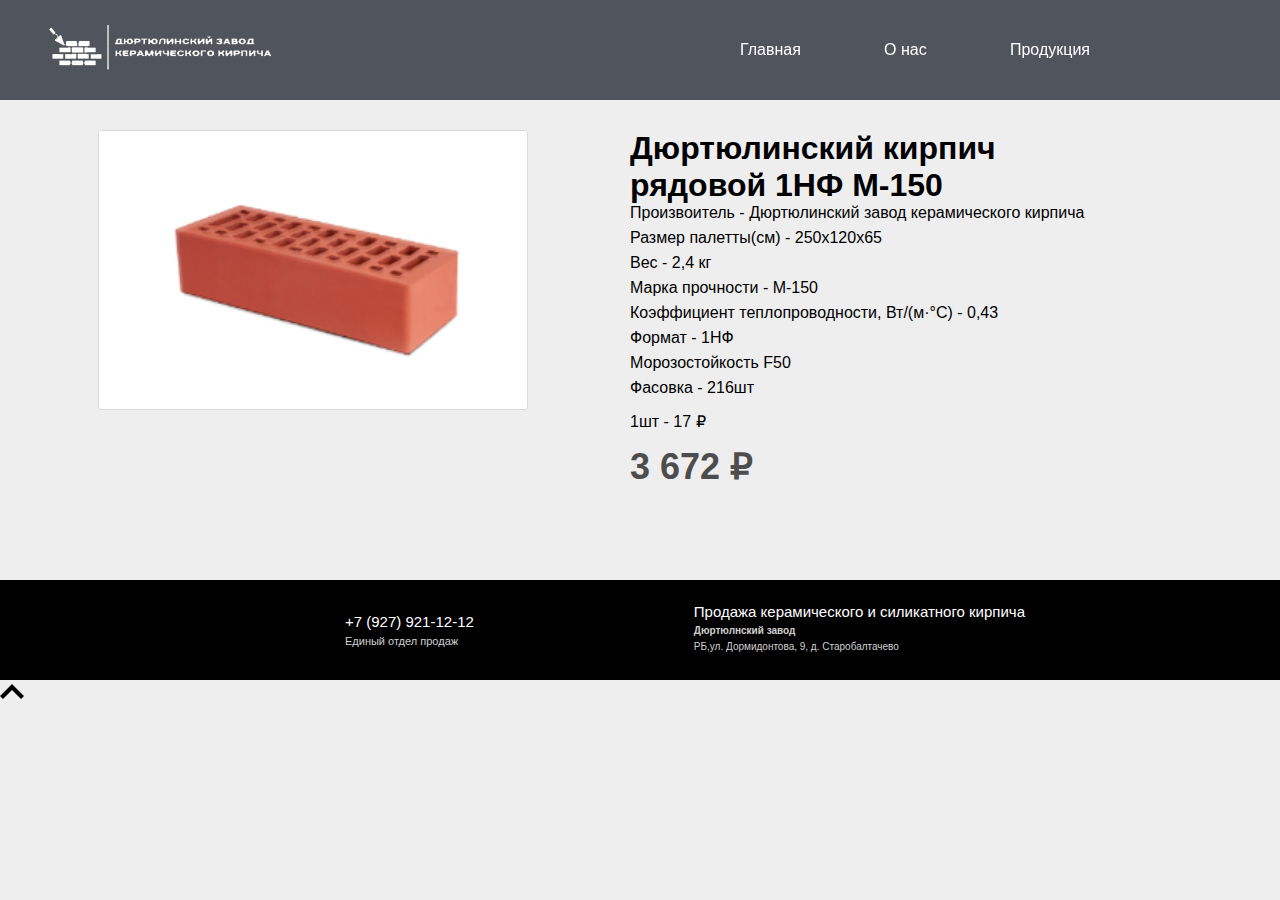
<file: info1.html>
<!DOCTYPE html>
<html lang="en">
<head>
    <meta charset="UTF-8">
    <meta http-equiv="X-UA-Compatible" content="IE=edge">
    <meta name="viewport" content="width=device-width, initial-scale=1.0">
    <link rel="icon" href="hps://i.ibb.co/GP3dyzw/IMG-6199.jpg">
    <title>Дюртюлинский завод</title>
    <link rel="stylesheet" href="./css/style.css">
    <link rel="stylesheet" href="./css/info-car.css">
    <script defer src="js/script.js"></script>
    <script defer src="js/script2.js"></script>
    <script defer src="js/simplebar.js"></script>
</head>
<body>
<!------------------------навигация------------------------>
    <div id="header" class="wrapper">
        <header class="header_container">
            <!-- Шапка -->
            <div class="cont_logo">
                <div class="logo">
                    <img src="img/logo.png">
                </div>
            </div>
            <!-- Меню сайта -->
            <nav class="nav">
                <ul>
                    <li> <a href="index.html"> Главная </a> </li>
                    <li><a href="about.html">О нас</a></li>
                    <li><a href="products.html">Продукция</a></li>
                </ul>
            </nav>

            <!-- Иконка бургерменю -->
            <div class="burger">
                <span></span>
            </div>
        </header>
    </div>
<!---------------------------------------- Инфо о товаре ---------------------------------------->

<div class="container">
    <article class="retro">
        <div class="card">
            <div class="card-slider">
                <div class="card-slider__block slider-block">
                    
                        <div class="swiper-slide">
                            <img src="img/1.png" alt="">
                        </div>
                    
                </div>
            </div>
            <div class="card-info">
                <h1 class="card-title">Дюртюлинский кирпич рядовой 1НФ М-150</h1>
                <span class="product_weight">Произвоитель - Дюртюлинский завод керамического кирпича</span>
                <span class="product_weight">Размер палетты(см) - 250х120х65</span>
                <span class="product_weight">Вес - 2,4 кг</span>
                <span class="product_weight">Марка прочности - М-150</span>
                <span class="product_weight">Коэффициент теплопроводности, Вт/(м·°C) - 0,43</span>
                <span class="product_weight">Формат - 1НФ</span>
                <span class="product_weight">Морозостойкость F50</span>
                <span class="product_packing">Фасовка - 216шт</span>
                <span class="product_packing">1шт - 17 ₽</span>
                <div class="price">
                    <span class="price__current">3 672 ₽</span>
                </div>
            </div>
        </div>
    </article>
</div>

<!------------------------подвал------------------------>
<div class="container_podval">
    <div class="razm">
            <div class="right">
                <div class="nomer">+7 (927) 921-12-12</div>
                <div class="podp">Единый отдел продаж</div>
            </div>
            <div class="left">
                <div class="nomer">Продажа керамического и силикатного кирпича</div>
                <div class="mesto"><b>Дюртюлнский завод</b></div>
                <div class="mesto">РБ,ул. Дормидонтова, 9, д. Старобалтачево</div>
            </div>
    </div>
</div>





    <div id="back_to_top" class="back-to-top">
        <svg xmlns="http://www.w3.org/2000/svg" style="transform: rotate(270deg);" width="24" height="24" viewBox="0 0 24 24"><path d="M5 3l3.057-3 11.943 12-11.943 12-3.057-3 9-9z"/></svg>
    </div>

    
   
    

</body>
</html>
</file>
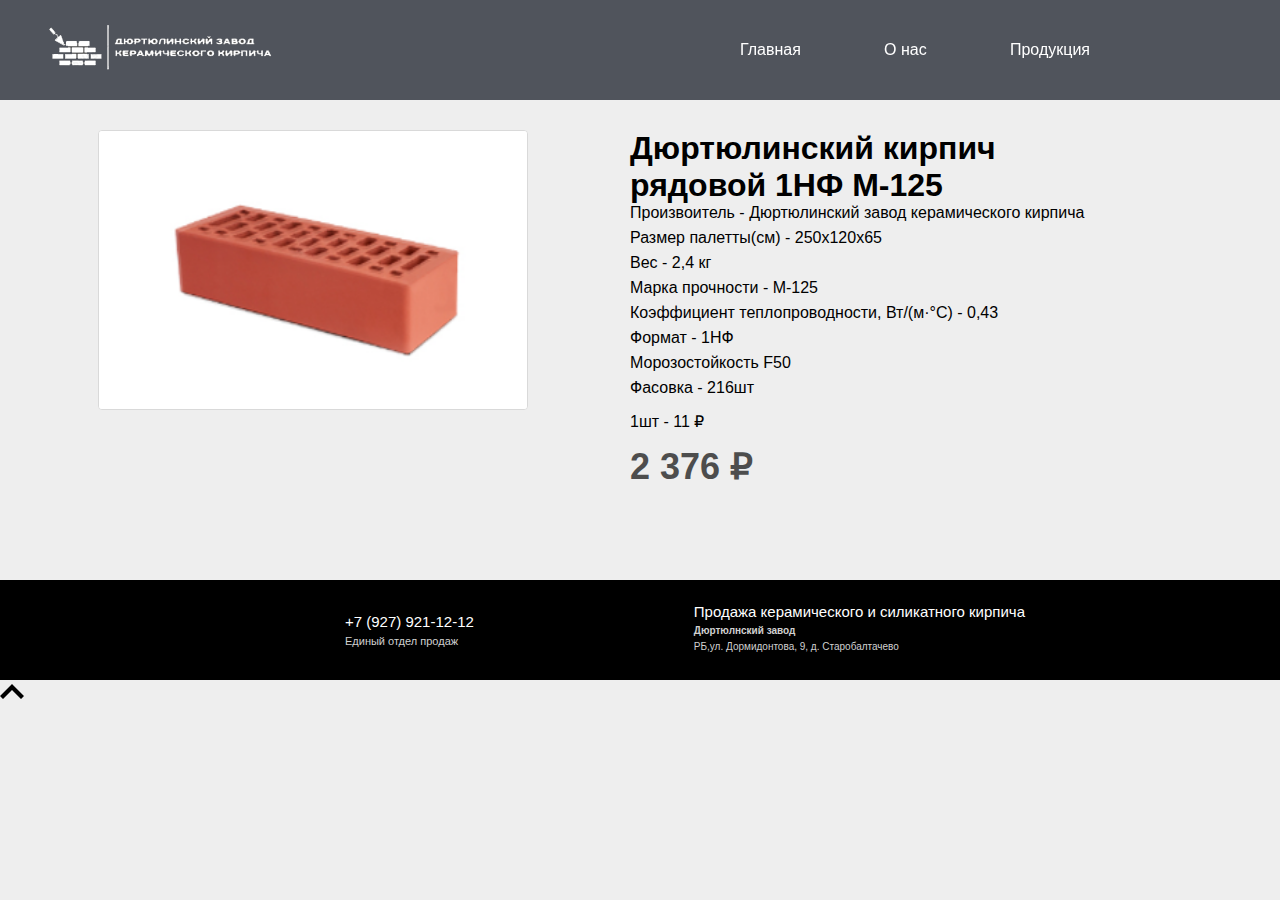
<file: info2.html>
<!DOCTYPE html>
<html lang="en">
<head>
    <meta charset="UTF-8">
    <meta http-equiv="X-UA-Compatible" content="IE=edge">
    <meta name="viewport" content="width=device-width, initial-scale=1.0">
    <link rel="icon" href="hps://i.ibb.co/GP3dyzw/IMG-6199.jpg">
    <title>Дюртюлинский завод</title>
    <link rel="stylesheet" href="./css/style.css">
    <link rel="stylesheet" href="./css/info-car.css">
    <script defer src="js/script.js"></script>
    <script defer src="js/script2.js"></script>
    <script defer src="js/simplebar.js"></script>
</head>
<body>
<!------------------------навигация------------------------>
    <div id="header" class="wrapper">
        <header class="header_container">
            <!-- Шапка -->
            <div class="cont_logo">
                <div class="logo">
                    <img src="img/logo.png">
                </div>
            </div>
            <!-- Меню сайта -->
            <nav class="nav">
                <ul>
                    <li> <a href="index.html"> Главная </a> </li>
                    <li><a href="about.html">О нас</a></li>
                    <li><a href="products.html">Продукция</a></li>
                </ul>
            </nav>

            <!-- Иконка бургерменю -->
            <div class="burger">
                <span></span>
            </div>
        </header>
    </div>
<!---------------------------------------- Инфо о товаре ---------------------------------------->

<div class="container">
    <article class="retro">
        <div class="card">
            <div class="card-slider">
                <div class="card-slider__block slider-block">
                    
                        <div class="swiper-slide">
                            <img src="img/2.png" alt="">
                        </div>
                    
                </div>
            </div>
            <div class="card-info">
                <h1 class="card-title">Дюртюлинский кирпич рядовой 1НФ М-125</h1>
                <span class="product_weight">Произвоитель - Дюртюлинский завод керамического кирпича</span>
                <span class="product_weight">Размер палетты(см) - 250х120х65</span>
                <span class="product_weight">Вес - 2,4 кг</span>
                <span class="product_weight">Марка прочности - М-125</span>
                <span class="product_weight">Коэффициент теплопроводности, Вт/(м·°C) - 0,43</span>
                <span class="product_weight">Формат - 1НФ</span>
                <span class="product_weight">Морозостойкость F50</span>
                <span class="product_packing">Фасовка - 216шт</span>
                <span class="product_packing">1шт - 11 ₽</span>
                <div class="price">
                    <span class="price__current">2 376 ₽</span>
                </div>
            </div>
        </div>
    </article>
</div>

<!------------------------подвал------------------------>
<div class="container_podval">
    <div class="razm">
            <div class="right">
                <div class="nomer">+7 (927) 921-12-12</div>
                <div class="podp">Единый отдел продаж</div>
            </div>
            <div class="left">
                <div class="nomer">Продажа керамического и силикатного кирпича</div>
                <div class="mesto"><b>Дюртюлнский завод</b></div>
                <div class="mesto">РБ,ул. Дормидонтова, 9, д. Старобалтачево</div>
            </div>
    </div>
</div>





    <div id="back_to_top" class="back-to-top">
        <svg xmlns="http://www.w3.org/2000/svg" style="transform: rotate(270deg);" width="24" height="24" viewBox="0 0 24 24"><path d="M5 3l3.057-3 11.943 12-11.943 12-3.057-3 9-9z"/></svg>
    </div>

    
   
    

</body>
</html>
</file>
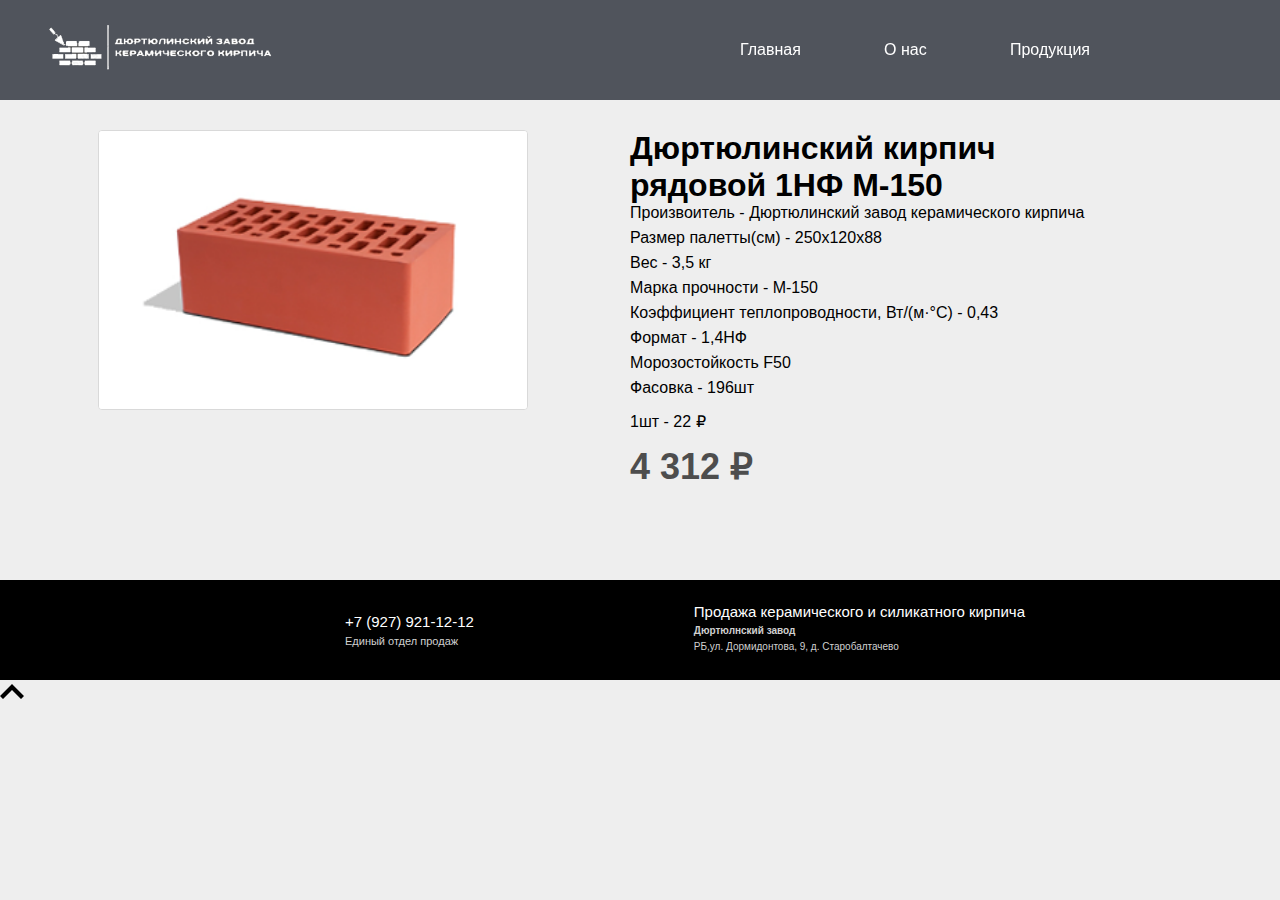
<file: info3.html>
<!DOCTYPE html>
<html lang="en">
<head>
    <meta charset="UTF-8">
    <meta http-equiv="X-UA-Compatible" content="IE=edge">
    <meta name="viewport" content="width=device-width, initial-scale=1.0">
    <link rel="icon" href="hps://i.ibb.co/GP3dyzw/IMG-6199.jpg">
    <title>Дюртюлинский завод</title>
    <link rel="stylesheet" href="./css/style.css">
    <link rel="stylesheet" href="./css/info-car.css">
    <script defer src="js/script.js"></script>
    <script defer src="js/script2.js"></script>
    <script defer src="js/simplebar.js"></script>
</head>
<body>
<!------------------------навигация------------------------>
    <div id="header" class="wrapper">
        <header class="header_container">
            <!-- Шапка -->
            <div class="cont_logo">
                <div class="logo">
                    <img src="img/logo.png">
                </div>
            </div>
            <!-- Меню сайта -->
            <nav class="nav">
                <ul>
                    <li> <a href="index.html"> Главная </a> </li>
                    <li><a href="about.html">О нас</a></li>
                    <li><a href="products.html">Продукция</a></li>
                </ul>
            </nav>

            <!-- Иконка бургерменю -->
            <div class="burger">
                <span></span>
            </div>
        </header>
    </div>
<!---------------------------------------- Инфо о товаре ---------------------------------------->

<div class="container">
    <article class="retro">
        <div class="card">
            <div class="card-slider">
                <div class="card-slider__block slider-block">
                    
                        <div class="swiper-slide">
                            <img src="img/3.png" alt="">
                        </div>
                    
                </div>
            </div>
            <div class="card-info">
                <h1 class="card-title">Дюртюлинский кирпич рядовой 1НФ М-150</h1>
                <span class="product_weight">Произвоитель - Дюртюлинский завод керамического кирпича</span>
                <span class="product_weight">Размер палетты(см) - 250х120х88</span>
                <span class="product_weight">Вес - 3,5 кг</span>
                <span class="product_weight">Марка прочности - М-150</span>
                <span class="product_weight">Коэффициент теплопроводности, Вт/(м·°C) - 0,43</span>
                <span class="product_weight">Формат - 1,4НФ</span>
                <span class="product_weight">Морозостойкость F50</span>
                <span class="product_packing">Фасовка - 196шт</span>
                <span class="product_packing">1шт - 22 ₽</span>
                <div class="price">
                    <span class="price__current">4 312 ₽</span>
                </div>
            </div>
        </div>
    </article>
</div>

<!------------------------подвал------------------------>
<div class="container_podval">
    <div class="razm">
            <div class="right">
                <div class="nomer">+7 (927) 921-12-12</div>
                <div class="podp">Единый отдел продаж</div>
            </div>
            <div class="left">
                <div class="nomer">Продажа керамического и силикатного кирпича</div>
                <div class="mesto"><b>Дюртюлнский завод</b></div>
                <div class="mesto">РБ,ул. Дормидонтова, 9, д. Старобалтачево</div>
            </div>
    </div>
</div>





    <div id="back_to_top" class="back-to-top">
        <svg xmlns="http://www.w3.org/2000/svg" style="transform: rotate(270deg);" width="24" height="24" viewBox="0 0 24 24"><path d="M5 3l3.057-3 11.943 12-11.943 12-3.057-3 9-9z"/></svg>
    </div>

    
   
    

</body>
</html>
</file>
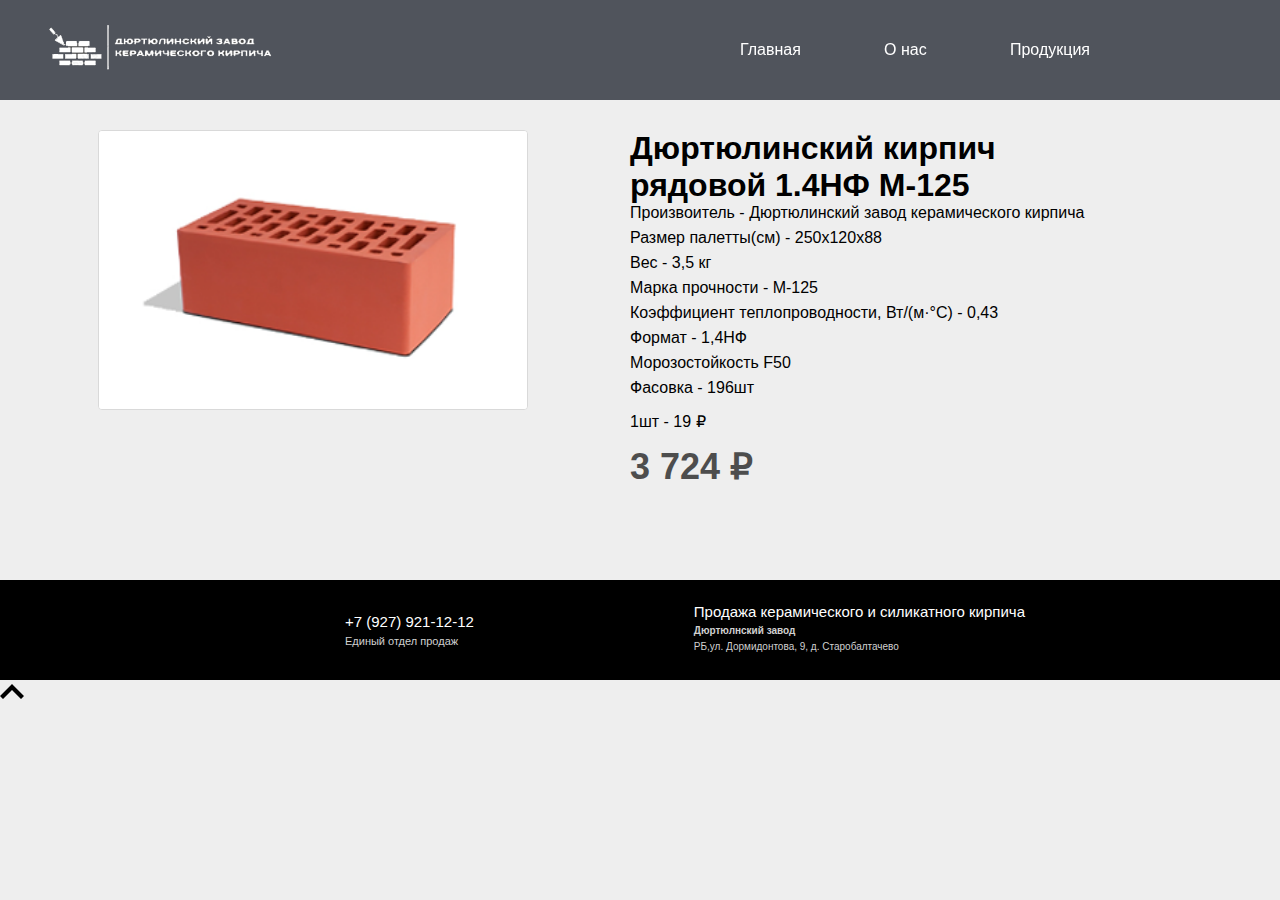
<file: info4.html>
<!DOCTYPE html>
<html lang="en">
<head>
    <meta charset="UTF-8">
    <meta http-equiv="X-UA-Compatible" content="IE=edge">
    <meta name="viewport" content="width=device-width, initial-scale=1.0">
    <link rel="icon" href="hps://i.ibb.co/GP3dyzw/IMG-6199.jpg">
    <title>Дюртюлинский завод</title>
    <link rel="stylesheet" href="./css/style.css">
    <link rel="stylesheet" href="./css/info-car.css">
    <script defer src="js/script.js"></script>
    <script defer src="js/script2.js"></script>
    <script defer src="js/simplebar.js"></script>
</head>
<body>
<!------------------------навигация------------------------>
    <div id="header" class="wrapper">
        <header class="header_container">
            <!-- Шапка -->
            <div class="cont_logo">
                <div class="logo">
                    <img src="img/logo.png">
                </div>
            </div>
            <!-- Меню сайта -->
            <nav class="nav">
                <ul>
                    <li> <a href="index.html"> Главная </a> </li>
                    <li><a href="about.html">О нас</a></li>
                    <li><a href="products.html">Продукция</a></li>
                </ul>
            </nav>

            <!-- Иконка бургерменю -->
            <div class="burger">
                <span></span>
            </div>
        </header>
    </div>
<!---------------------------------------- Инфо о товаре ---------------------------------------->

<div class="container">
    <article class="retro">
        <div class="card">
            <div class="card-slider">
                <div class="card-slider__block slider-block">
                    
                        <div class="swiper-slide">
                            <img src="img/4.png" alt="">
                        </div>
                    
                </div>
            </div>
            <div class="card-info">
                <h1 class="card-title">Дюртюлинский кирпич рядовой 1.4НФ М-125</h1>
                <span class="product_weight">Произвоитель - Дюртюлинский завод керамического кирпича</span>
                <span class="product_weight">Размер палетты(см) - 250х120х88</span>
                <span class="product_weight">Вес - 3,5 кг</span>
                <span class="product_weight">Марка прочности - М-125</span>
                <span class="product_weight">Коэффициент теплопроводности, Вт/(м·°C) - 0,43</span>
                <span class="product_weight">Формат - 1,4НФ</span>
                <span class="product_weight">Морозостойкость F50</span>
                <span class="product_packing">Фасовка - 196шт</span>
                <span class="product_packing">1шт - 19 ₽</span>
                <div class="price">
                    <span class="price__current">3 724 ₽</span>
                </div>
            </div>
        </div>
    </article>
</div>

<!------------------------подвал------------------------>
<div class="container_podval">
    <div class="razm">
            <div class="right">
                <div class="nomer">+7 (927) 921-12-12</div>
                <div class="podp">Единый отдел продаж</div>
            </div>
            <div class="left">
                <div class="nomer">Продажа керамического и силикатного кирпича</div>
                <div class="mesto"><b>Дюртюлнский завод</b></div>
                <div class="mesto">РБ,ул. Дормидонтова, 9, д. Старобалтачево</div>
            </div>
    </div>
</div>





    <div id="back_to_top" class="back-to-top">
        <svg xmlns="http://www.w3.org/2000/svg" style="transform: rotate(270deg);" width="24" height="24" viewBox="0 0 24 24"><path d="M5 3l3.057-3 11.943 12-11.943 12-3.057-3 9-9z"/></svg>
    </div>

    
   
    

</body>
</html>
</file>
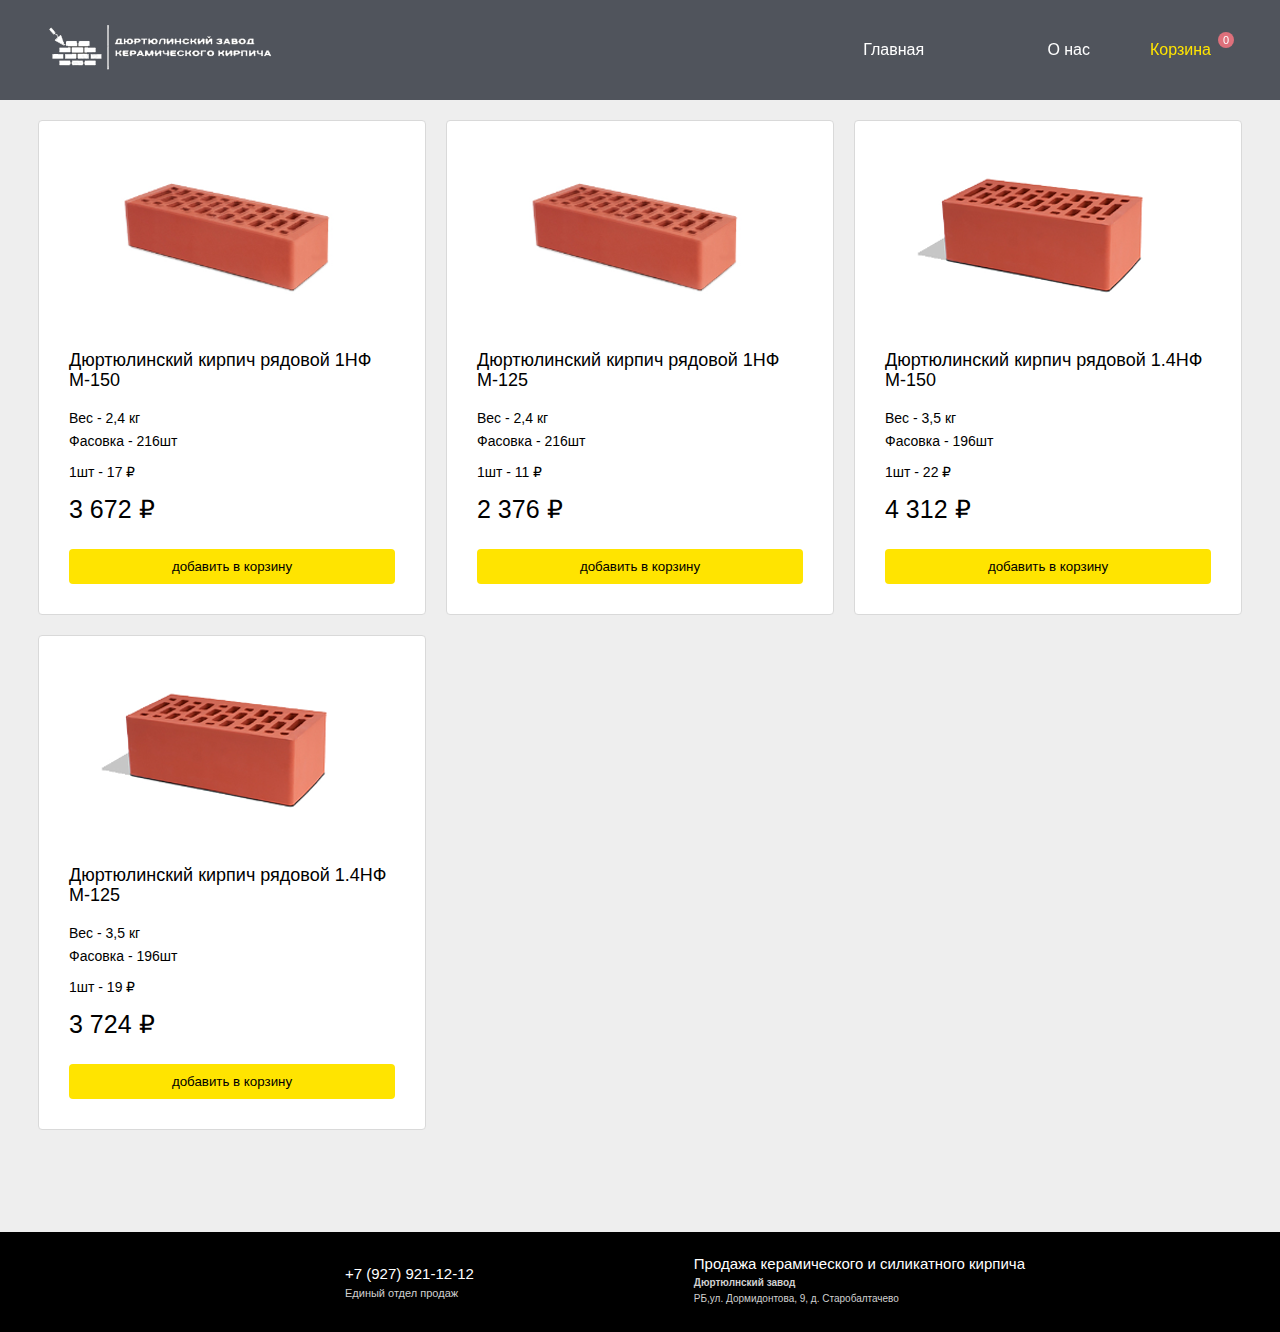
<file: products.html>
<!DOCTYPE html>
<html lang="en">
<head>
    <meta charset="UTF-8">
    <meta http-equiv="X-UA-Compatible" content="IE=edge">
    <meta name="viewport" content="width=device-width, initial-scale=1.0">
    <link rel="icon" href="hps://i.ibb.co/GP3dyzw/IMG-6199.jpg">
    <title>Дюртюлинский завод</title>
    <link rel="stylesheet" href="./css/style.css">
    <script defer src="js/script.js"></script>
    <script defer src="js/script2.js"></script>
    <script defer src="js/simplebar.js"></script>
    <script defer src="js/cart.js"></script>
</head>
<body>
<!------------------------навигация------------------------>
    <div id="header" class="wrapper">
        <header class="header_container">
            <!-- Шапка -->
            <div class="cont_logo">
                <div class="logo">
                    <img src="img/logo.png">
                </div>
            </div>
            <!-- Меню сайта -->
            <nav class="nav">
                <ul>
                    <li></li>
                    <li> <a href="index.html"> Главная </a> </li>
                    <li><a href="about.html">О нас</a></li>
                </ul>
                <div class="header_cart cart active" tabindex="0">
                    <div class="cart_text">
                        Корзина
                        <span class="cart_quantity">0</span>
                    </div>
                    <div class="cart-content">
                        <ul class="cart-content_list" data-simplebar>
                            
                            

                        </ul>
                        <div class="cart-content_bottom">
                            <div class="cart-content_fullprice">
                                <span>Итого:</span>
                                <span class="fullprice"></span>
                            </div>
                            <button class="cart-content_btn btn" data-graph-path="modal" data-graph-animation="fadeInUp">Перейти в корзину</button>
                        </div>
                    </div>
                </div>
            </nav>

            <!-- Иконка бургерменю -->
            <div class="burger">
                <span></span>
            </div>
        </header>
    </div>

    <main class="cont">
    <div class="container">
        <div class="product_content grid-container">
            <ul class="product-grid">

                 <li class="product-grid_item">
                       <article class="product">
                            <a href="info1.html" class="product_img">
                                <div class="product_switch image-switch">
                                    <div class="image-switch_item">
                                        <div class="image-switch_img">
                                            <img src="img/1.png">
                                        </div>
                                    </div>
                                </div>
                            </a>

                            <h3 class="product_title">
                                <a href="info1.html">Дюртюлинский кирпич рядовой 1НФ М-150</a>
                            </h3>

                            <div class="product_info">
                                <span class="product_weight">Вес - 2,4 кг</span>
                                <span class="product_packing">Фасовка - 216шт</span>
                                <span class="product_packing">1шт - 17 ₽</span>
                            </div>

                            <div class="product_price">
                                <span class="product-price_cerrent">3 672 ₽</span>
                            </div>

                            <button class="product_btn btn">добавить в корзину</button>

                        </article> 
                </li>

                 <li class="product-grid_item">
                       <article class="product">
                            <a href="info2.html" class="product_img">
                                <div class="product_switch image-switch">
                                    <div class="image-switch_item">
                                        <div class="image-switch_img">
                                            <img src="img/2.png">
                                        </div>
                                    </div>
                                </div>
                            </a>

                            <h3 class="product_title">
                                <a href="info2.html">Дюртюлинский кирпич рядовой 1НФ М-125</a>
                            </h3>

                            <div class="product_info">
                                <span class="product_weight">Вес - 2,4 кг</span>
                                <span class="product_packing">Фасовка - 216шт</span>
                                <span class="product_packing">1шт - 11 ₽</span>
                            </div>

                            <div class="product_price">
                                <span class="product-price_cerrent">2 376 ₽</span>
                            </div>

                            <button class="product_btn btn">добавить в корзину</button>

                        </article> 
                </li>

                <li class="product-grid_item">
                       <article class="product">
                            <a href="info3.html" class="product_img">
                                <div class="product_switch image-switch">
                                    <div class="image-switch_item">
                                        <div class="image-switch_img">
                                            <img src="img/3.png">
                                        </div>
                                    </div>
                                </div>
                            </a>

                            <h3 class="product_title">
                                <a href="info3.html">Дюртюлинский кирпич рядовой 1.4НФ М-150</a>
                            </h3>

                            <div class="product_info">
                                <span class="product_weight">Вес - 3,5 кг</span>
                                <span class="product_packing">Фасовка - 196шт</span>
                                <span class="product_packing">1шт - 22 ₽</span>
                            </div>

                            <div class="product_price">
                                <span class="product-price_cerrent">4 312 ₽</span>
                            </div>

                            <button class="product_btn btn">добавить в корзину</button>

                        </article> 
                </li>

                <li class="product-grid_item">
                       <article class="product">
                            <a href="info4.html" class="product_img">
                                <div class="product_switch image-switch">
                                    <div class="image-switch_item">
                                        <div class="image-switch_img">
                                            <img src="img/4.png">
                                        </div>
                                    </div>
                                </div>
                            </a>

                            <h3 class="product_title">
                                <a href="info4.html">Дюртюлинский кирпич рядовой 1.4НФ М-125</a>
                            </h3>

                            <div class="product_info">
                                <span class="product_weight">Вес - 3,5 кг</span>
                                <span class="product_packing">Фасовка - 196шт</span>
                                <span class="product_packing">1шт - 19 ₽</span>
                            </div>

                            <div class="product_price">
                                <span class="product-price_cerrent">3 724 ₽</span>
                            </div>

                            <button class="product_btn btn">добавить в корзину</button>

                        </article> 
                </li>
            </ul>
        </div>
    </div>
    </main>


    <main class="cont1">
    <div class="container">
        <div class="product_content grid-container">
            <ul class="product-grid">

                <!--<li class="product-grid_item">
                       <article class="product">
                            <a href="#" class="product_img">
                                <div class="product_switch image-switch">
                                    <div class="image-switch_item">
                                        <div class="image-switch_img">
                                            <img src="img/1.png">
                                        </div>
                                    </div>
                                </div>
                            </a>

                            <h3 class="product_title">
                                <a href="#">Кирпич керамический одинарный рядовой М100</a>
                            </h3>

                            <div class="product_info">
                                <span class="product_size">Размер(см) - 25*12*6,5</span>
                                <span class="product_weight">Вес - 3,54 кг</span>
                                <span class="product_packing">Фасовка - 252шт</span>
                                <span class="product_packing">1шт - 12 ₽</span>
                            </div>

                            <div class="product_price">
                                <span class="product-price_cerrent">3 024 ₽</span>
                            </div>

                            <button class="product_btn btn">добавить в корзину</button>

                        </article> 
                </li>-->


                 

                 

                 

            </ul>
        </div>
    </div>
    </main>



        <div class="modal">
        <div class="modal__container order-modal" role="dialog" aria-modal="true" data-graph-target="modal">
            <div class="modal-content order-modal__content">
                <div class="order-modal__top">
                    <h2 class="order-modal__title">Оформление заказа</h2>
                    <span class="order-modal__number">Заказ</span>
                </div>
                <div class="order-modal__info">
                    <div class="order-modal__quantity order-modal__info-item">Товаров в заказе: <span>3 шт</span></div>
                    <div class="order-modal__summ order-modal__info-item">Общая сумма заказа: <span>568 789 ₽</span></div>
                    <div class="order-modal__products order-modal__info-item">
                        <button class="order-modal__btn">Состав заказа</button>
                        <ul class="order-modal__list">
                            <!-- <li class="order-modal__item">
                                <article class="order-modal__product order-product">
                                    <img src="img/111.png" alt="" class="order-product__img">
                                    <div class="order-product__text">
                                        <h3 class="order-product__title">Кирпич керамический "Рустик" пустотелый утолщенный</h3>
                                        <span class="order-product__price">5 811 ₽ </span>
                                    </div>
                                </article>
                            </li> -->
                        </ul>
                    </div>
                </div>

                <form action="mail.php" class="order-modal__form order">
                    <input type="hidden" name="theme" value="Обратный звонок">
                    <input type="hidden" name="admin_email[]" value="valimukhametovadiana04@gmail.com">
                    <input type="hidden" name="form_subject" value="Заявка с сайта Сайт">
                    <label class="order__label">
                        <span class="order__text">Ваше имя</span>
                        <input type="text" name="Имя" class="order__input">
                    </label>
                    <label class="order__label">
                        <span class="order__text">Номер телефона</span>
                        <input type="tel" name="Телефон" class="order__input" placeholder="+7 (___)___-__-__">
                    </label>
                    <label class="order__label">
                        <span class="order__text">Ваше имя</span>
                        <input type="email" name="Email" class="order__input" placeholder="post@gmail.com">
                    </label>
                    <button class="order__btn btn">Оформить заказ</button>
                </form>

            </div>
        </div>
    </div>



<div class="modal">
        <div class="modal__container order-modal" role="dialog" aria-modal="true" data-graph-target="modal">
            <div class="modal-content order-modal__content">
                <div class="order-modal__top">
                    <h2 class="order-modal__title">Оформление заказа</h2>
                    <span class="order-modal__number">Заказ</span>
                </div>
                <div class="order-modal__info">
                    <div class="order-modal__quantity order-modal__info-item">Товаров в заказе: <span>3 шт</span></div>
                    <div class="order-modal__summ order-modal__info-item">Общая сумма заказа: <span>568 789 ₽</span></div>
                    <div class="order-modal__products order-modal__info-item">
                        <button class="order-modal__btn">Состав заказа</button>
                        <ul class="order-modal__list">
                            <!-- <li class="order-modal__item">
                                <article class="order-modal__product order-product">
                                    <img src="img/111.png" alt="" class="order-product__img">
                                    <div class="order-product__text">
                                        <h3 class="order-product__title">Кирпич керамический "Рустик" пустотелый утолщенный</h3>
                                        <span class="order-product__price">5 811 ₽ </span>
                                    </div>
                                </article>
                            </li> -->
                        </ul>
                    </div>
                </div>
            </div>
        </div>
    </div>



<!------------------------подвал------------------------>
<div class="container_podval">
    <div class="razm">
            <div class="right">
                <div class="nomer">+7 (927) 921-12-12</div>
                <div class="podp">Единый отдел продаж</div>
            </div>
            <div class="left">
                <div class="nomer">Продажа керамического и силикатного кирпича</div>
                <div class="mesto"><b>Дюртюлнский завод</b></div>
                <div class="mesto">РБ,ул. Дормидонтова, 9, д. Старобалтачево</div>
            </div>
    </div>
</div>

</body>
</html>
</file>
<file: css/style.css>
@import 'main.css';
@import 'burger.css';
@import 'grid.css';
@import 'product.css';
@import 'simplebar.css';
@import 'modal.css';
@import 'info.css';
/*@import 'info-car.css';*/

html, body {
    box-sizing: border-box;
    height: 100%;
    width: 100%;
}

body {
    margin: 0;
    height: 100%;
    width: 100%;
    color: black;
    font-family: Arial, "Helvetica Neue", Helvetica, sans-serif;
    background-color: #eee;
    /*padding-top: 90px;*/
    overflow-anchor:none;
}

*{
    padding: 0;
    margin: 0;
    box-sizing: inherit;
}
a{
    text-decoration: none;

}
ul{
    list-style-type: none;
}

.btn{
    margin-top: 25px;
    border: none;
    border-radius: 4px;
    padding: 10px 0;
    cursor: pointer;
    background-color: #ffe400;
    transition: background-color .3s ease-in-out;
}
.btn:hover{
    background-color: #3E424B;
    color: #fff;
    transition: background-color .3s ease-in-out;
}

/*------------------------podval-----------------------*/
.container_podval{
    justify-content: center;
    display: flex;
    
}
.razm{
    height: 100px;
    width: 100%;
    margin-top: 2px;
    background-color: #000;
    color: #fff;
    display: flex;
    justify-content: center;
    align-items: center;
}
.right{
    padding-left: 90px;
    padding-right: 70px;
}
.left{
    padding-left: 150px;
}
.nomer{
    font-size: 15px;
    margin-bottom: 5px;
}
.podp{
    font-size: 11px;
    color: #D0D0D0;
}
.mesto{
    margin-bottom: 5px;
    font-size: 10px;
    color: #D0D0D0;
}
</file>
<file: css/info-car.css>
.info-modal{
    position: fixed;
    left: 0;
    top: 0;
    width: 100%;
    height: 100%;
    background: rgba(0, 0, 0, 0.5);
    visibility: hidden;
    overflow: auto;
    opacity: 0;
    transition: all 0.5s ease;

    &_container{
        background-color: #fff;
        position: relative;
        width: 400px;
        margin: 50px auto;
        transform: perspective(400px) translateY(100%) rotateX(-45deg);
        transition: all 0.5 ease;
    }
}

.modal-body{
    padding: 1em;
}

.modal_close{
    position: absolute;
    top: 16px;
    right: 16px;
    font-size: 2em;
}

.visible {
  visibility: visible;
  opacity: 1;
  -webkit-transition: all 0.5s ease;
  transition: all 0.5s ease;
}

.visible .info-modal_container {
  -webkit-transition: all 0.5s ease;
  transition: all 0.5s ease;
  -webkit-transform: translateY(0);
          transform: translateY(0);
}

body.modal__visible {
  overflow: hidden;
}

.content_for_modal {
  visibility: hidden;
}

@media (max-width: 680px) {
  .modal__container {
    width: 100%;
  }
}










































.card {
    padding-top: 130px;
    padding-bottom: 50px;
    display: flex;
}

.card-slider {
    padding-left: 60px;
    width: 592px;
    height: 280px;
    display: flex;
}

.card-info {
    width: calc(100% - 592px - 60px);
    padding-right: 62px;
}

.slider-block {
    overflow: hidden;
    width: calc(100% - 82px - 20px);
    background-color: #fff;
    border: 1px solid #D9D9D9;
    border-radius: 4px;
}

.swiper-slide {
    width: 100%;
    height: 100%;
    overflow: hidden;
    display: flex;
    align-items: center;
    justify-content: center;
}

.swiper-slide img {
    width: 430px;
    height: 280px;
}
.title {
    margin: 0;
    margin-bottom: 20px;
    font-weight: 400;
    font-size: 24px;
    line-height: 35px;
    color: #4D4D4D;
}

.price {
    display: flex;
    align-items: flex-end;
    margin-bottom: 40px;
}

.price__current {
    font-weight: 700;
    font-size: 36px;
    line-height: 42px;
    color: #4D4D4D;
}

.buy {
    font-weight: 400;
    font-size: 14px;
    line-height: 20px;
    text-align: center;
    color: #000;
    background-color: #ffe400;
    width: 100%;
    height: 45px;
    border-radius: 4px;
    border: none;
    cursor: pointer;
}

.btn-center {
    text-align: center;
}
</file>
